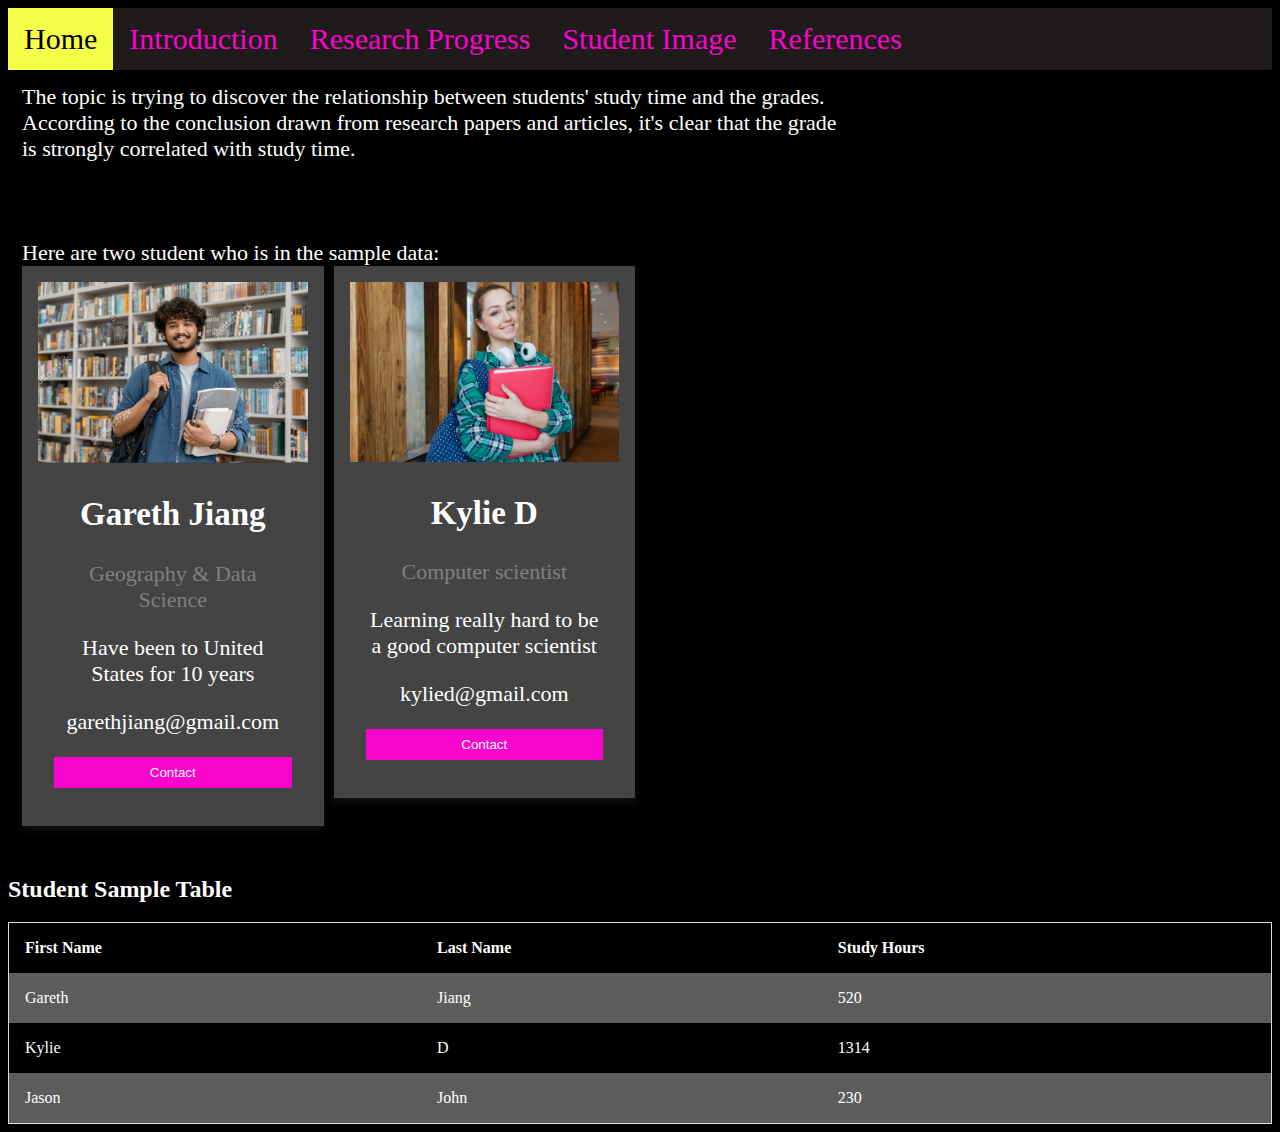
<file: index.html>
<!DOCTYPE html>
<html>

<head>
    <title>GEOG 328 LAB 02</title>

    <!-- Including the main.css file for styling -->
    <link rel="stylesheet" href="css/main.css">

    <!-- Including the Font Awesome CSS library for icons -->
    <link rel="stylesheet" href="https://cdnjs.cloudflare.com/ajax/libs/font-awesome/4.7.0/css/font-awesome.min.css">

    <!-- ****** Zebra S Table ****** -->
    <!-- *************************** -->
    <!-- *************************** -->
    <meta name="viewport" content="width=device-width, initial-scale=1">
    <style>
    table {
    border-collapse: collapse;
    border-spacing: 0;
    width: 100%;
    border: 1px solid #ddd;
    }

    th, td {
    text-align: left;
    padding: 16px;
    }

    tr:nth-child(even) {
    background-color: #5c5c5c;
    }
    </style>
    <!-- *************************** -->
    <!-- *************************** -->
    <!-- *************************** -->
</head>

<body>

    <!-- Navigation bar -->
    <div class="topnav" id="myTopnav">
        <!-- Active link pointing to the index.html page -->
        <a class="active" href="index.html">Home</a>

        <!-- Links to other sections -->
        <a href="section1.html">Introduction</a>
        <a href="section2.html">Research Progress</a>
        <a href="section3.html">Student Image</a>

        <!-- Additional links -->
        <!-- <a href="see_also.html">See Also</a> -->
        <a href="references.html">References</a>

        <!-- "Hamburger menu" / "Bar icon" to toggle the navigation links on smaller screens -->
        <a href="javascript:void(0);" class="icon">
            <i class="fa fa-bars"></i>
        </a>
    </div>

    <!-- Page content -->
    <div class="content">
        <!-- Abstract section -->
        The topic is trying to discover the relationship between students' study time and the grades.<br>
        According to the conclusion drawn from research papers and articles, it's clear that the grade<br>
        is strongly correlated with study time. 
        <br>
        <br>
        <!-- Displaying the course cover image in a scaled size -->
        <!-- Here is the course cover image in a scaled size: -->
        <br>
        <br>
        <!-- Displaying the course cover image in its original size -->
        Here are two student who is in the sample data:
        <!-- <img src="img/cover.jpg"> -->



        <!-- ****** meet the team ****** -->
        <!-- *************************** -->
        <!-- *************************** -->
        <div class="row">
            <div class="column">
              <div class="card">
                <img src="img/SS.jpg" alt="Jane" style="width:100%">
                <div class="container">
                  <h2>Gareth Jiang</h2>
                  <p class="title">Geography &amp; Data Science</p>
                  <p>Have been to United States for 10 years</p>
                  <p>garethjiang@gmail.com</p>
                  <p><button class="button">Contact</button></p>
                </div>
              </div>
            </div>
          
            <div class="column">
              <div class="card">
                <img src="img/SSS.jpeg" alt="Mike" style="width:100%">
                <div class="container">
                  <h2>Kylie D</h2>
                  <p class="title">Computer scientist</p>
                  <p>Learning really hard to be a good computer scientist</p>
                  <p>kylied@gmail.com</p>
                  <p><button class="button">Contact</button></p>
                </div>
              </div>
            </div>
        </div>
        <!-- *************************** -->
        <!-- *************************** -->
        <!-- *************************** -->
    </div>




    <!-- ****** Zebra S Table ****** -->
    <!-- *************************** -->
    <!-- *************************** -->
    <h2>Student Sample Table</h2>

    <table>
    <tr>
        <th>First Name</th>
        <th>Last Name</th>
        <th>Study Hours</th>
    </tr>
    <tr>
        <td>Gareth</td>
        <td>Jiang</td>
        <td>520</td>
    </tr>
    <tr>
        <td>Kylie</td>
        <td>D</td>
        <td>1314</td>
    </tr>
    <tr>
        <td>Jason</td>
        <td>John</td>
        <td>230</td>
    </tr>
    </table>
    <!-- *************************** -->
    <!-- *************************** -->
    <!-- *************************** -->

    <!-- Including the main.js file for JavaScript functionality -->
    <script src="js/main.js"></script>

</body>

</html>
</file>
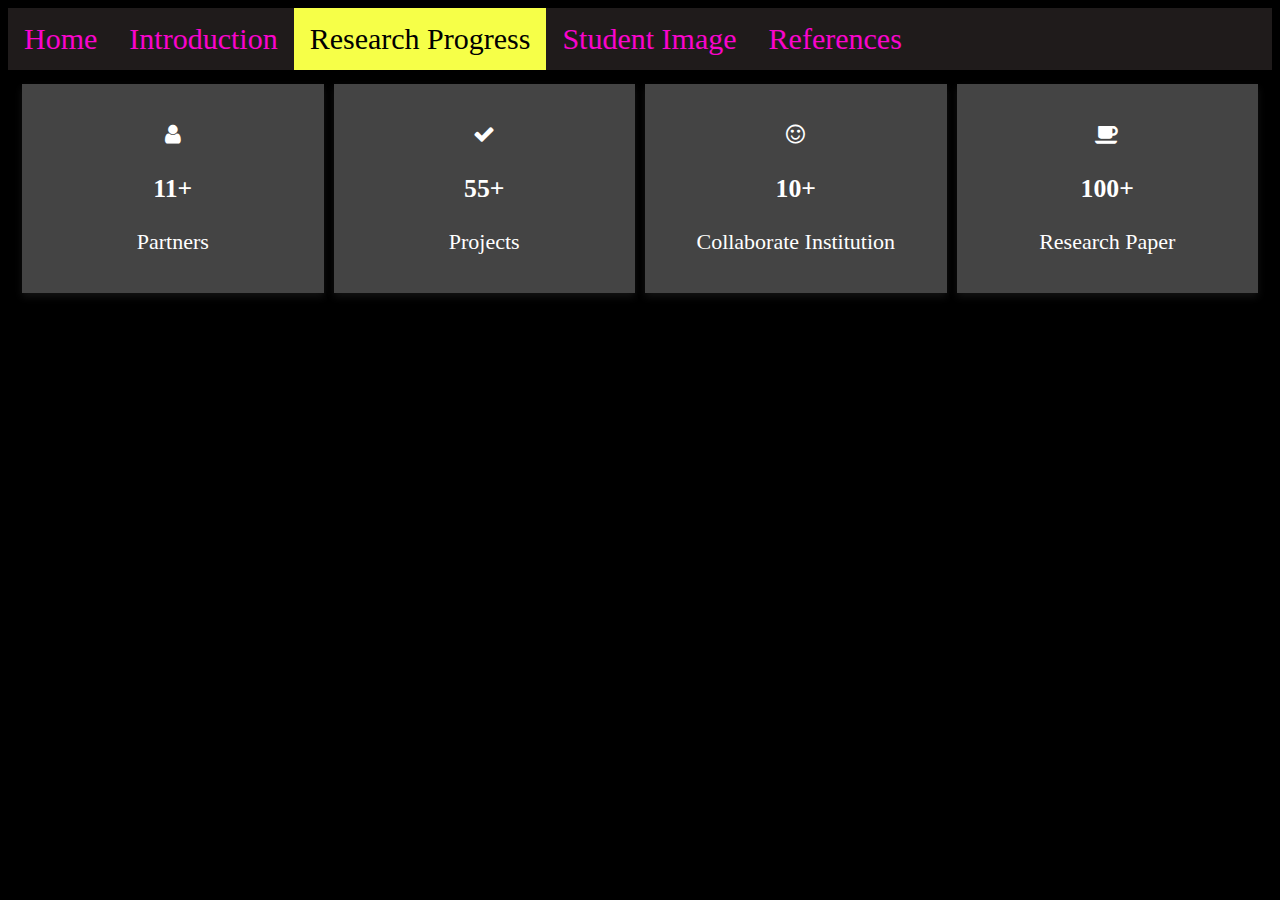
<file: section2.html>
<!DOCTYPE html>
<html>

<head>
    <title>Page Title</title>

    <!-- Including the main.css file for styling -->
    <link rel="stylesheet" href="css/main.css">

    <!-- Including the Font Awesome CSS library for icons -->
    <link rel="stylesheet" href="https://cdnjs.cloudflare.com/ajax/libs/font-awesome/4.7.0/css/font-awesome.min.css">
</head>

<body>

    <!-- Navigation bar -->
    <div class="topnav" id="myTopnav">
        <!-- Links to different sections -->
        <a href="index.html">Home</a>
        <a href="section1.html">Introduction</a>

        <!-- Active link pointing to the section2.html page -->
        <a class="active" href="section2.html">Research Progress</a>

        <a href="section3.html">Student Image</a>
        <!-- <a href="see_also.html">See Also</a> -->
        <a href="references.html">References</a>

        <!-- "Hamburger menu" / "Bar icon" to toggle the navigation links on smaller screens -->
        <a href="javascript:void(0);" class="icon">
            <i class="fa fa-bars"></i>
        </a>
    </div>

    <!-- Page content -->
    <div class="content">
        <!-- ***** Section Contr ******* -->
        <!-- *************************** -->
        <!-- *************************** -->
        <div class="row">
            <div class="column">
            <div class="card">
                <p><i class="fa fa-user"></i></p>
                <h3>11+</h3>
                <p>Partners</p>
            </div>
            </div>
        
            <div class="column">
            <div class="card">
                <p><i class="fa fa-check"></i></p>
                <h3>55+</h3>
                <p>Projects</p>
            </div>
            </div>
        
            <div class="column">
            <div class="card">
                <p><i class="fa fa-smile-o"></i></p>
                <h3>10+</h3>
                <p>Collaborate Institution</p>
            </div>
            </div>
        
            <div class="column">
            <div class="card">
                <p><i class="fa fa-coffee"></i></p>
                <h3>100+</h3>
                <p>Research Paper</p>
            </div>
            </div>
        </div>
        <!-- *************************** -->
        <!-- *************************** -->
        <!-- *************************** -->
    </div>

    <!-- Including the main.js file for JavaScript functionality -->
    <script src="js/main.js"></script>

</body>

</html>
</file>
<file: css/main.css>
/* Add a black background color to the top navigation */
.topnav {
  background-color: rgb(31, 27, 27);
  overflow: hidden;
}

/* Style the links inside the navigation bar */
.topnav a {
  float: left;
  display: block;
  color: #f904cc;
  text-align: center;
  padding: 14px 16px;
  text-decoration: none;
  font-size: 30px;
}

/* Change the color of links on hover */
.topnav a:hover {
  background-color: #ff0000;
  color: black;
}

/* Add an active class to highlight the current page */
.topnav a.active {
  background-color: #f6ff48;
  color: rgb(0, 0, 0);
}

/* Hide the icon that should open and close the topnav on small screens */
.topnav .icon {
  display: none;
}

/* Style for page content */
.content {
  padding: 14px;
  font-size: 22px;
}

body {
  background-color: black; 
  color: white; 
}

/* *********** Meet the team ***********  */ 
/* ************************************** */
/* ************************************** */
/* Three columns side by side */
.column {
  float: left;
  width: 33.3%;
  margin-bottom: 16px;
  padding: 0 8px;
}

/* Display the columns below each other instead of side by side on small screens */
@media screen and (max-width: 650px) {
  .column {
    width: 100%;
    display: block;
  }
}

/* Add some shadows to create a card effect */
.card {
  box-shadow: 0 4px 8px 0 rgba(0, 0, 0, 0.2);
}

/* Some left and right padding inside the container */
.container {
  padding: 0 16px;
}

/* Clear floats */
.container::after, .row::after {
  content: "";
  clear: both;
  display: table;
}

.title {
  color: grey;
}

.button {
  border: none;
  outline: 0;
  display: inline-block;
  padding: 8px;
  color: white;
  background-color: #f904cc;
  text-align: center;
  cursor: pointer;
  width: 100%;
}

.button:hover {
  background-color: #555;
}
/* ************************************** */
/* ************************************** */
/* ************************************** */


/* ********** Section Counter *********** */
/* ************************************** */
/* ************************************** */
* {
  box-sizing: border-box;
}

/* Float four columns side by side */
.column {
  float: left;
  width: 25%;
  padding: 0 5px;
}

.row {margin: 0 -5px;}

/* Clear floats after the columns */
.row:after {
  content: "";
  display: table;
  clear: both;
}

/* Responsive columns */
@media screen and (max-width: 600px) {
  .column {
    width: 100%;
    display: block;
    margin-bottom: 10px;
  }
}

/* Style the counter cards */
.card {
  box-shadow: 0 4px 8px 0 rgba(94, 94, 94, 0.2);
  padding: 16px;
  text-align: center;
  background-color: #444;
  color: white;
}

.fa {font-size:50px;}
/* ************************************** */
/* ************************************** */
/* ************************************** */

/* When the screen is less than 800 pixels wide */
@media screen and (max-width: 800px) {
  /* Hide all links, except for the selected tab */
  .topnav a:not(.active) {
    display: none;
  }

  /* Show the icon that should open and close the topnav */
  .topnav a.icon {
    float: right;
    display: block;
  }
}

/* When the screen is less than 800 pixels wide, if the user clicks on the icon */
/* the "responsive" class attribute will be added to the topnav by the JavaScript code */
/* This media query sets the style for the unfolded topnav */
/* It makes the topnav look good on small screens (display the links vertically instead of horizontally)  */
@media screen and (max-width: 800px) {
  .topnav.responsive {
    position: relative;
  }

  .topnav.responsive a.icon {
    position: absolute;
    right: 0;
    top: 0;
  }

  .topnav.responsive a {
    float: none;
    display: block;
    text-align: left;
  }
}
</file>
